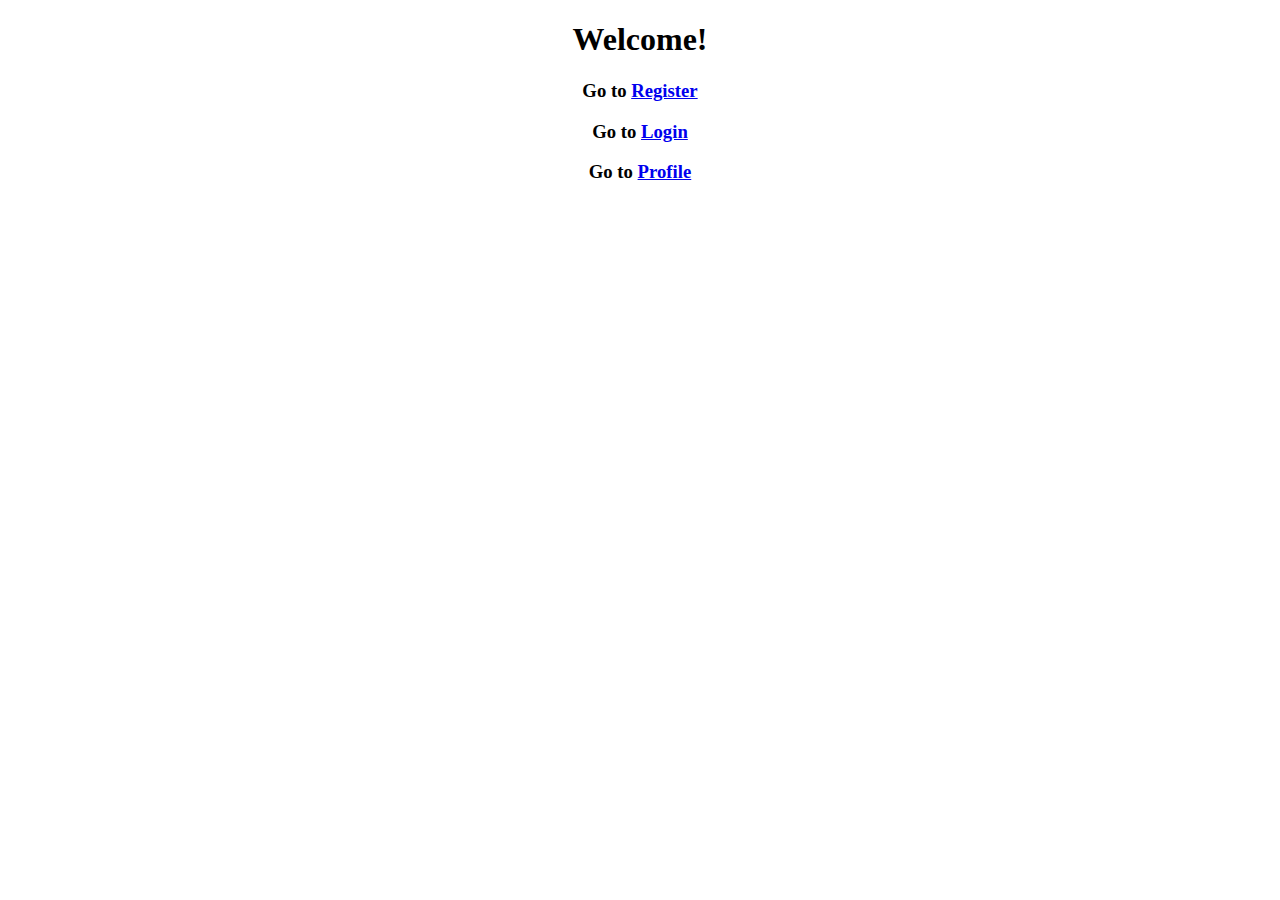
<file: index.html>
<!DOCTYPE html>
<html lang="en">
<head>
    <meta charset="UTF-8">
    <meta http-equiv="X-UA-Compatible" content="IE=edge">
    <meta name="viewport" content="width=device-width, initial-scale=1.0">
    <title>Home</title>
</head>
<body>
    <center>
        <h1>Welcome!</h1>
        <h3>Go to <a href="/register.html">Register</a></h3>
        <h3>Go to <a href="/login.html">Login</a></h3>
        <h3>Go to <a href="/profile.html">Profile</a></h3>
    </center>
</body>
</html>
</file>
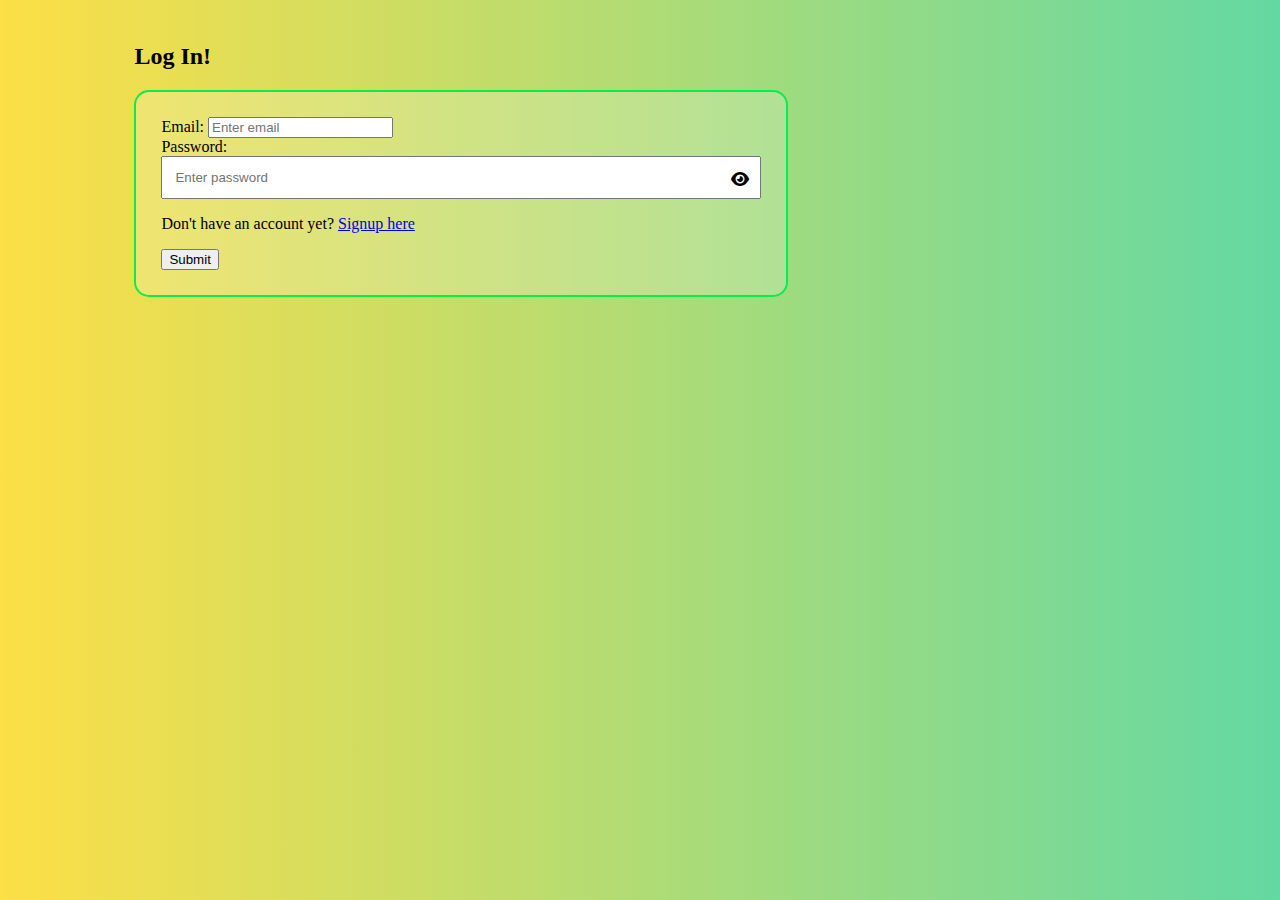
<file: login.html>
<!DOCTYPE html>
<html lang="en">
<head>
    <meta charset="UTF-8">
    <meta http-equiv="X-UA-Compatible" content="IE=edge">
    <meta name="viewport" content="width=device-width, initial-scale=1.0">
    <link href="https://cdn.jsdelivr.net/npm/bootstrap@5.3.0-alpha3/dist/css/bootstrap.min.css" rel="stylesheet" integrity="sha384-KK94CHFLLe+nY2dmCWGMq91rCGa5gtU4mk92HdvYe+M/SXH301p5ILy+dN9+nJOZ" crossorigin="anonymous">
    <link rel="stylesheet" href="https://cdnjs.cloudflare.com/ajax/libs/font-awesome/6.1.1/css/all.min.css">
    <link rel="stylesheet" href="./css/login.css">
    <script src="https://cdn.jsdelivr.net/npm/bootstrap@5.3.0-alpha3/dist/js/bootstrap.bundle.min.js" integrity="sha384-ENjdO4Dr2bkBIFxQpeoTz1HIcje39Wm4jDKdf19U8gI4ddQ3GYNS7NTKfAdVQSZe" crossorigin="anonymous"></script>
    <script src="https://ajax.googleapis.com/ajax/libs/jquery/3.6.3/jquery.min.js"></script>
    <title>Login</title>
</head>
<body>
    <div id="main">
        <h2>Log In!</h2>
        <form action="#">
            <div class="mb-3">
                <label for="email">Email:</label>
                <span id="email-helper"></span>
                <input type="email" class="form-control" id="email" placeholder="Enter email" name="email">
            </div>
            <div class="mb-3">
                <label for="pwd">Password:</label>
                <div class="pwd-container">
                    <input type="password" class="form-control" id="pwd" placeholder="Enter password" name="pswd">
                    <i class="fa-solid fa-eye" id="pwd-eye"></i>
                </div>
            </div>
            <div class="mb-3">
                <p>Don't have an account yet? <a href="/register.html">Signup here</a></p>
            </div>
            <button type="button" class="btn btn-primary" id="submit-btn">Submit</button>
            <span id="resp-helper"></span>
        </form>
      </div>
      <script src="./js/login.js"></script>
</body>
</html>
</file>
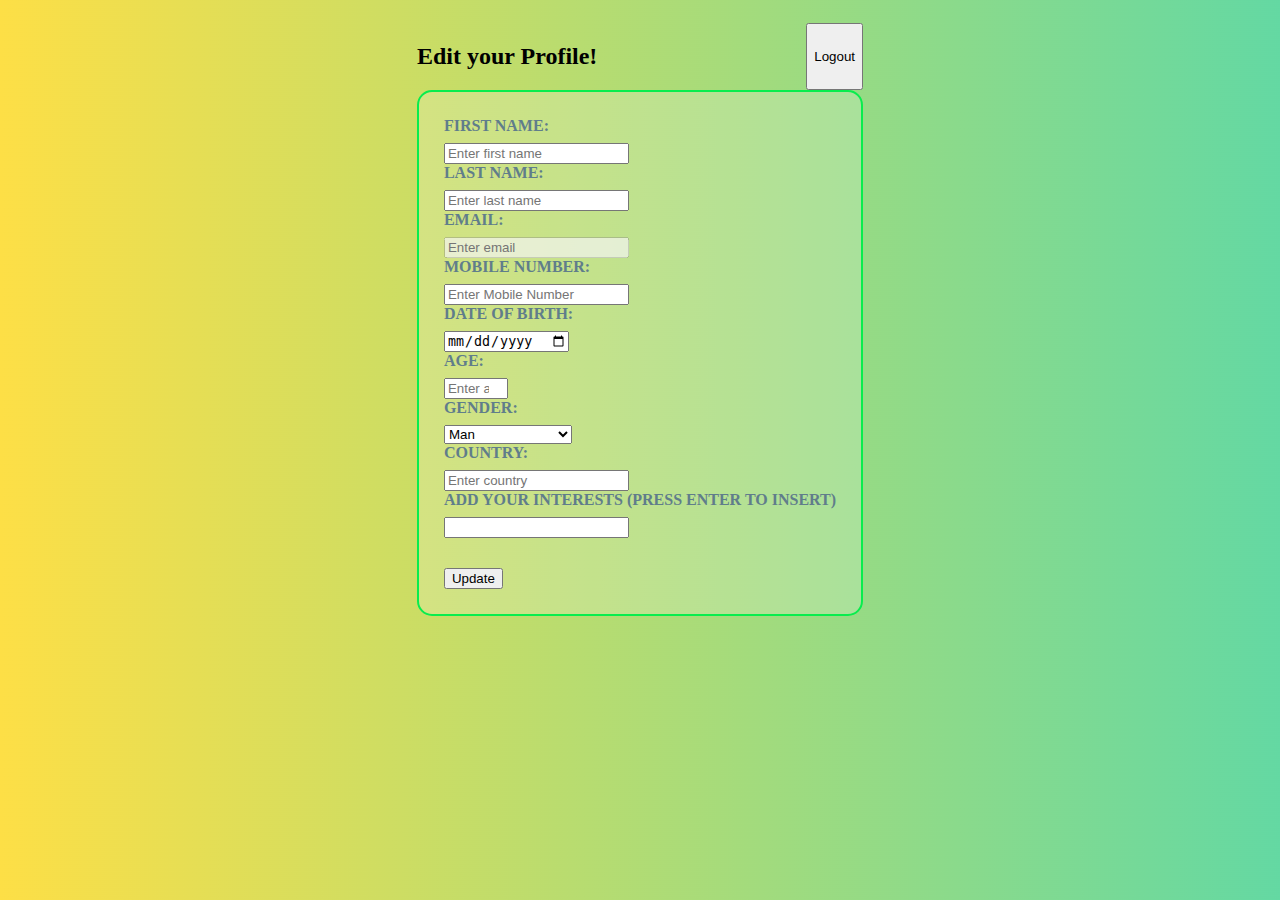
<file: profile.html>
<!DOCTYPE html>
<html lang="en">
<head>
    <meta charset="UTF-8">
    <meta http-equiv="X-UA-Compatible" content="IE=edge">
    <meta name="viewport" content="width=device-width, initial-scale=1.0">
    <link href="https://cdn.jsdelivr.net/npm/bootstrap@5.3.0-alpha3/dist/css/bootstrap.min.css" rel="stylesheet" integrity="sha384-KK94CHFLLe+nY2dmCWGMq91rCGa5gtU4mk92HdvYe+M/SXH301p5ILy+dN9+nJOZ" crossorigin="anonymous">
    <link rel="stylesheet" href="https://cdnjs.cloudflare.com/ajax/libs/font-awesome/6.1.1/css/all.min.css">
    <link rel="stylesheet" href="./css/profile.css">
    <script src="https://cdn.jsdelivr.net/npm/bootstrap@5.3.0-alpha3/dist/js/bootstrap.bundle.min.js" integrity="sha384-ENjdO4Dr2bkBIFxQpeoTz1HIcje39Wm4jDKdf19U8gI4ddQ3GYNS7NTKfAdVQSZe" crossorigin="anonymous"></script>
    <script src="https://ajax.googleapis.com/ajax/libs/jquery/3.6.3/jquery.min.js"></script>
    <title>Profile</title>
</head>
<body>
    <div id="main">
        <div class="header">
            <h2>Edit your Profile!</h2>
            <button class="btn btn-warning" id="logout-btn">Logout</button>
        </div>
        <form action="#">
            <div class="row">
                <div class="mb-3 mt-3 col">
                    <label for="fname">First Name:</label>
                    <span id="fname-helper"></span>
                    <input type="text" class="form-control" id="fname" placeholder="Enter first name" name="fname">
                </div>
                <div class="mb-3 mt-3 col">
                    <label for="lname">Last Name:</label>
                    <span id="lname-helper"></span>
                    <input type="text" class="form-control" id="lname" placeholder="Enter last name" name="lname">
                </div>
            </div>
            <div class="row">
                <div class="mb-3 mt-3 col">
                    <label for="email">Email:</label>
                    <span id="email-helper"></span>
                    <input type="text" class="form-control" id="email" placeholder="Enter email" name="email" disabled>
                </div>
                <div class="mb-3 mt-3 col">
                    <label for="mobile">Mobile Number:</label>
                    <span id="mobile-helper"></span>
                    <input type="text" class="form-control" id="mobile" placeholder="Enter Mobile Number" name="mobile">
                </div>
            </div>
            <div class="row">
                <div class="mb-3 mt-3 col">
                    <label for="dob">Date of Birth:</label>
                    <span id="dob-helper"></span>
                    <input type="date" class="form-control" id="dob" placeholder="Enter first name" name="dob">
                </div>
                <div class="mb-3 mt-3 col">
                    <label for="age">Age:</label>
                    <span id="age-helper"></span>
                    <input type="number" class="form-control" id="age" placeholder="Enter age" name="age" min="13" max="100">
                </div>
            </div>
            <div class="row">
                <div class="mb-3 mt-3 col">
                    <label for="gender">Gender:</label>
                    <span id="gender-helper"></span>
                    <select class="form-control" id="gender">
                        <option>Man</option>
                        <option>Woman</option>
                        <option>Transgender</option>
                        <option>Non-binary</option>
                        <option>Prefer Not To Say</option>
                      </select>
                </div>
                <div class="mb-3 mt-3 col">
                    <label for="country">Country:</label>
                    <span id="country-helper"></span>
                    <input type="text" class="form-control" id="country" placeholder="Enter country" name="country">
                </div>
            </div>
            <div id="interests">
                <label for="tagList">Add your interests (Press ENTER to insert)</label>
                <input type="text" class="form-control" id="newTag" />
                <ul id="tagList">
                  
                </ul>  
              </div>
            <button type="button" class="btn btn-primary" id="submit-btn">Update</button>
            <span id="resp-helper"></span>
        </form>
      </div>
      <script src="./js/profile.js"></script>
</body>
</html>
</file>
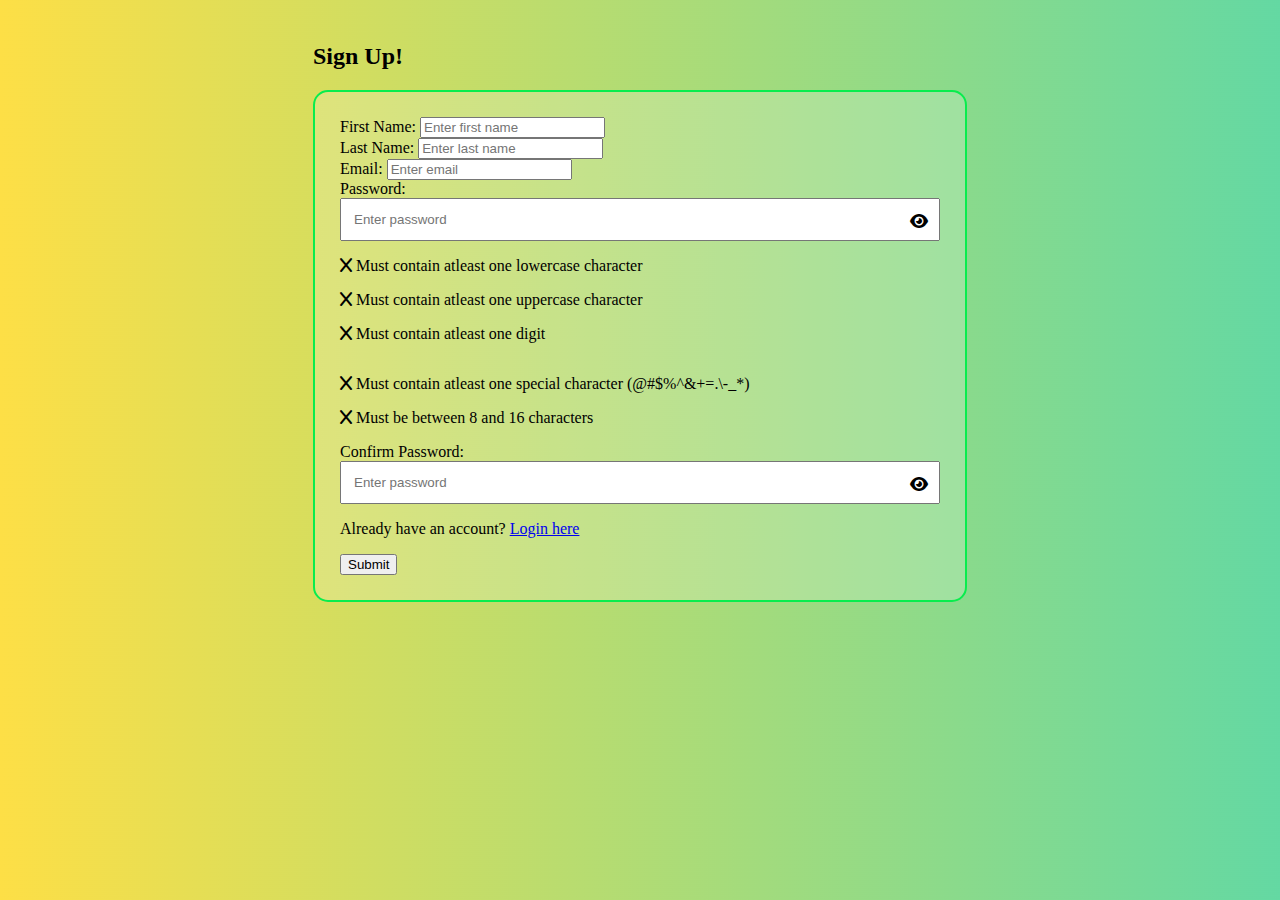
<file: register.html>
<!DOCTYPE html>
<html lang="en">
<head>
    <meta charset="UTF-8">
    <meta http-equiv="X-UA-Compatible" content="IE=edge">
    <meta name="viewport" content="width=device-width, initial-scale=1.0">
    <link href="https://cdn.jsdelivr.net/npm/bootstrap@5.3.0-alpha3/dist/css/bootstrap.min.css" rel="stylesheet" integrity="sha384-KK94CHFLLe+nY2dmCWGMq91rCGa5gtU4mk92HdvYe+M/SXH301p5ILy+dN9+nJOZ" crossorigin="anonymous">
    <link rel="stylesheet" href="https://cdnjs.cloudflare.com/ajax/libs/font-awesome/6.1.1/css/all.min.css">
    <link rel="stylesheet" href="./css/register.css">
    <script src="https://cdn.jsdelivr.net/npm/bootstrap@5.3.0-alpha3/dist/js/bootstrap.bundle.min.js" integrity="sha384-ENjdO4Dr2bkBIFxQpeoTz1HIcje39Wm4jDKdf19U8gI4ddQ3GYNS7NTKfAdVQSZe" crossorigin="anonymous"></script>
    <script src="https://ajax.googleapis.com/ajax/libs/jquery/3.6.3/jquery.min.js"></script>
    <title>Register</title>
</head>
<body>
    <div id="main">
        <h2>Sign Up!</h2>
        <form action="#">
            <div class="row">
                <div class="mb-3 mt-3 col">
                    <label for="fname">First Name:</label>
                    <span id="fname-helper"></span>
                    <input type="text" class="form-control" id="fname" placeholder="Enter first name" name="fname">
                </div>
                <div class="mb-3 mt-3 col">
                    <label for="lname">Last Name:</label>
                    <span id="lname-helper"></span>
                    <input type="text" class="form-control" id="lname" placeholder="Enter last name" name="lname">
                </div>
            </div>
            <div class="mb-3">
                <label for="email">Email:</label>
                <span id="email-helper"></span>
                <input type="email" class="form-control" id="email" placeholder="Enter email" name="email">
            </div>
            <div class="mb-3">
                <label for="pwd">Password:</label>
                <div class="pwd-container">
                    <input type="password" class="form-control" id="pwd" placeholder="Enter password" name="pswd">
                    <i class="fa-solid fa-eye" id="pwd-eye"></i>
                </div>
            </div>
            <div class="pwd-helper">
                <div>
                    <p id="pwd-helper-lower">
                        <i class="fa fa-x" id="pwd-helper-lower-fa"></i>
                        Must contain atleast one lowercase character</p>
                    <p id="pwd-helper-upper">
                        <i class="fa fa-x" id="pwd-helper-upper-fa"></i>
                        Must contain atleast one uppercase character</p>
                    <p id="pwd-helper-num">
                        <i class="fa fa-x" id="pwd-helper-num-fa"></i>
                        Must contain atleast one digit</p>
                </div>
                <div>
                    <p id="pwd-helper-special">
                        <i class="fa fa-x" id="pwd-helper-special-fa"></i>
                        Must contain atleast one special character (@#$%^&+=.\-_*)</p>
                    <p id="pwd-helper-length">
                        <i class="fa fa-x" id="pwd-helper-length-fa"></i>
                        Must be between 8 and 16 characters</p>
                </div>
            </div>
            <div class="mb-3">
                <label for="pwd">Confirm Password:</label>
                <span id="cpwd-helper"></span>
                <div class="cpwd-container">
                    <input type="password" class="form-control" id="cpwd" placeholder="Enter password" name="cpswd">
                    <i class="fa-solid fa-eye" id="cpwd-eye"></i>
                </div>
            </div>
            <div class="mb-3">
                <p>Already have an account? <a href="/login.html">Login here</a></p>
            </div>
            <button type="button" class="btn btn-primary" id="submit-btn">Submit</button>
            <span id="resp-helper"></span>
        </form>
      </div>
      <script src="./js/register.js"></script>
</body>
</html>
</file>
<file: css/login.css>
body {
    background-image: url("../assets/cool-background.png");
    display: flex;
    justify-content: center;
    align-items: center;
}

form {
    max-width: 600px;
    padding: 25px;
    border: 2px solid rgb(8, 237, 77);
    border-radius: 15px;
    background: rgba(255, 255, 255, 0.189);
}

#main {
    width: 80%;
    margin-top: 15px ;
}

.pwd-container{
    width: 100%;
    position: relative;
  }
.pwd-container input[type="password"],
.pwd-container input[type="text"] {
    width: 100%;
    padding: 12px 36px 12px 12px;
    box-sizing: border-box;
}
.fa-eye, .fa-eye-slash{
    position: absolute;
    top: 35%;
    right: 2%;
    cursor: pointer;

}
</file>
<file: css/profile.css>
body {
  background-image: url("../assets/cool-background.png");
 display: flex;
 justify-content: center;
 align-items: center;
}

form {
  max-width: 600px;
  padding: 25px;
  border: 2px solid rgb(8, 237, 77);
  border-radius: 15px;
  background: rgba(255, 255, 255, 0.189);
}

#main {
  
  margin-top: 15px ;
}

.header {
	display: flex;
	flex-flow: row wrap;
	justify-content: space-between;
}
#interests {
	margin-bottom: 15px;
}
label {
  display: block;
  font-weight: 600;
  text-transform: uppercase;
  margin-bottom: 0.5rem;
  color: #607D8B;
}
ul#tagList {
  display: block;
  padding: 0;
  margin: 0;
  margin-top: 15px;
}
ul#tagList::after {
    content: "";
    clear: both;
    display: table;
}
ul#tagList li {
  position: relative;
  list-style: none;
  float: left;
  font-size: 0.835rem;
  text-transform: capitalize;
  background-color: #E8F5E9;
  line-height: 1rem;
  padding: 0.5rem 2rem 0.5rem 1rem;
  border-radius: 1rem;
  margin-right: 0.5rem;
  margin-bottom: 0.5rem;  
	word-break: break-all;
}
ul#tagList li > span.rmTag {
  position: absolute;
  margin: 0.25rem;
  top: 0; right: 0;
  height: 1.5rem;
  width: 1.5rem;
  border-radius: 1rem;
  color: #fff;
  font-size: 1.25rem;
  line-height: 1.5rem;
  text-align: center;
  background-color: #C8E6C9;
  cursor: pointer;
  -webkit-transition: 0.3s all;
  transition: 0.3s all;
}
ul#tagList li > span.rmTag:hover {  
  background-color: #ef9a9a;
}
</file>
<file: css/register.css>
body {
    background-image: url("../assets/cool-background.png");
   display: flex;
   justify-content: center;
   align-items: center;
}

form {
    max-width: 600px;
    padding: 25px;
    border: 2px solid rgb(8, 237, 77);
    border-radius: 15px;
    background: rgba(255, 255, 255, 0.189);
}

#main {
    margin-top: 15px ;
}

.pwd-container, .cpwd-container{
    width: 100%;
    position: relative;
  }
.pwd-container input[type="password"],
.pwd-container input[type="text"],
.cpwd-container input[type="password"],
.cpwd-container input[type="text"]{
    width: 100%;
    padding: 12px 36px 12px 12px;
    box-sizing: border-box;
}
.fa-eye, .fa-eye-slash{
    position: absolute;
    top: 35%;
    right: 2%;
    cursor: pointer;

}

.pwd-helper {
    display: flex;
    flex-flow: row wrap;
    justify-content: flex-start;
}
</file>
